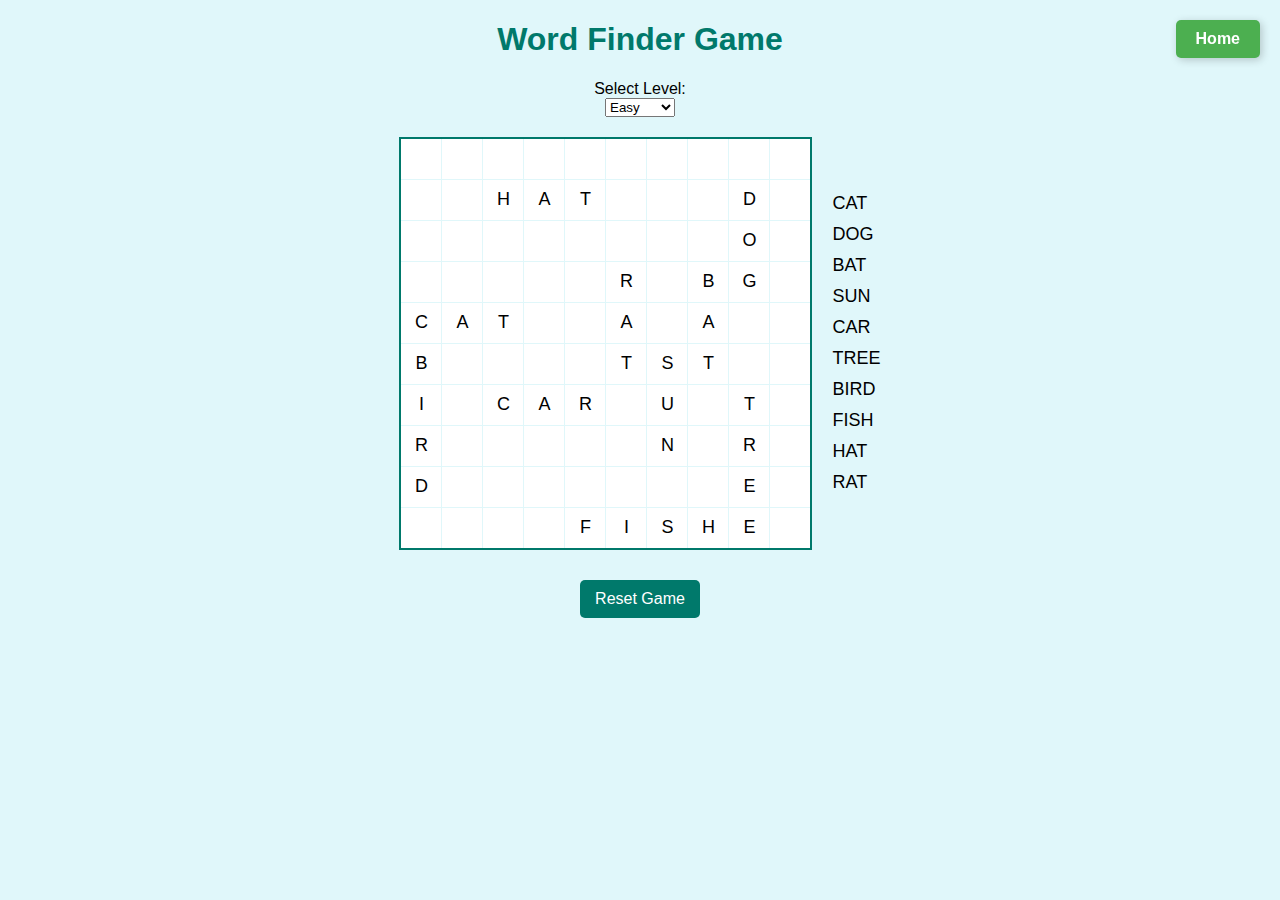
<file: game10.html>
<!DOCTYPE html>
<html lang="en">
<head>
    <meta charset="UTF-8">
    <meta name="viewport" content="width=device-width, initial-scale=1.0">
    <title>Word Finder Game</title>
    <link rel="stylesheet" href="game10.css">
    <a href="index.html" class="home-button">Home</a>

</head>
<body>
    <h1>Word Finder Game</h1>
    <label for="levelSelect">Select Level:</label>
    <select id="levelSelect" onchange="initGame()">
        <option value="easy">Easy</option>
        <option value="medium">Medium</option>
    </select>
    <div class="game-container">
        <div id="grid" class="grid"></div>
        <div class="word-list" id="wordList"></div>
    </div>
    <button id="resetButton" onclick="resetGame()">Reset Game</button>
    <div id="message"></div>
    <script src="game10.js"></script>
</body>
</html>
</file>
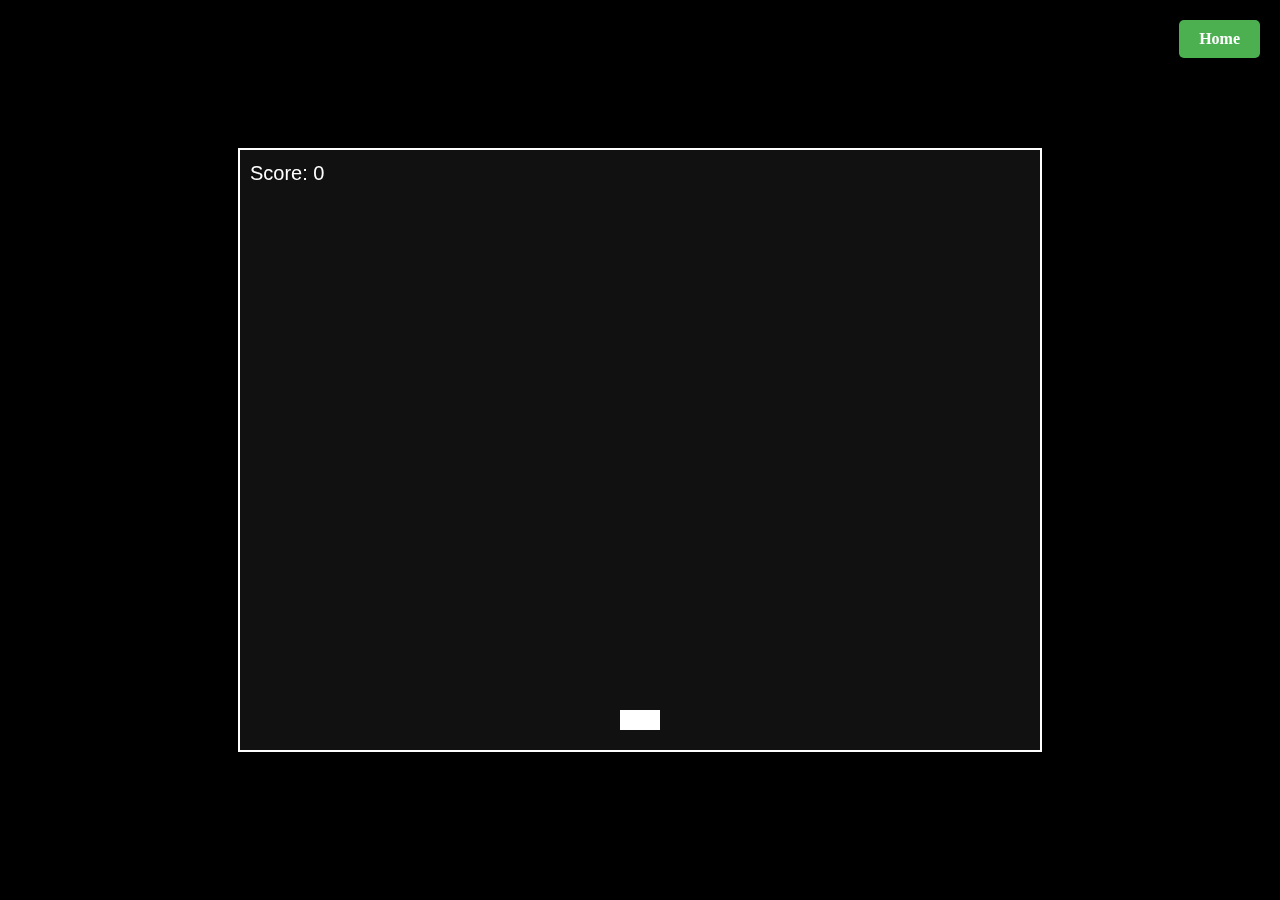
<file: game2.html>
<!DOCTYPE html>
<html lang="en">
<head>
    <meta charset="UTF-8">
    <meta name="viewport" content="width=device-width, initial-scale=1.0">
    <title>Space Shooter Game</title>
    <link rel="stylesheet" href="game2.css">
    <a href="index.html" class="home-button">Home</a>

</head>
<body>
    <div id="game-container">
        <canvas id="gameCanvas"></canvas>
    </div>
    <script src="game2.js"></script>
</body>
</html>
</file>
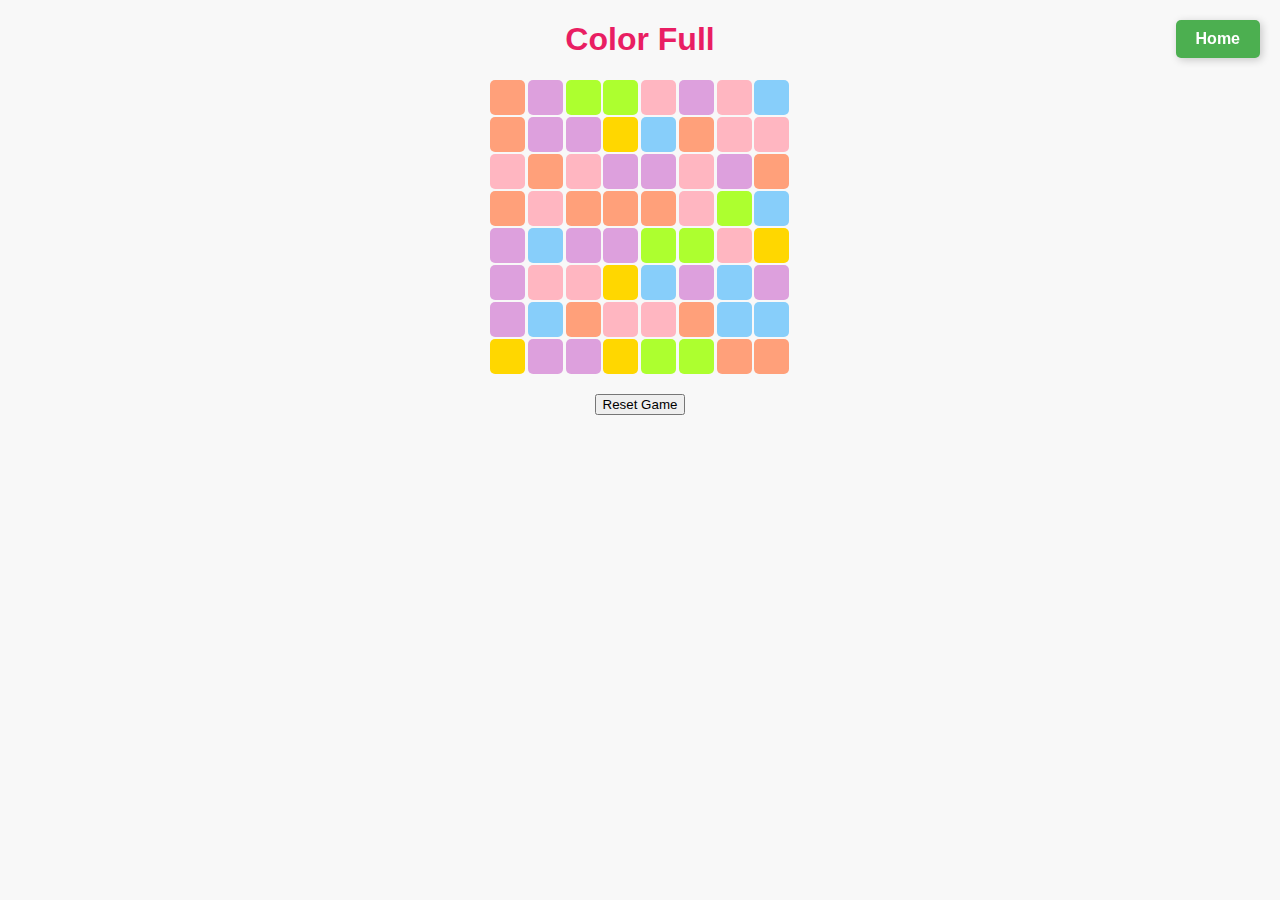
<file: game3.html>
<!DOCTYPE html>
<html lang="en">
<head>
    <meta charset="UTF-8">
    <meta name="viewport" content="width=device-width, initial-scale=1.0">
    <title>color full </title>
    <link rel="stylesheet" href="game3.css">
    <a href="index.html" class="home-button">Home</a>

</head>
<body>
    <h1>Color Full </h1>
    <div class="game-container">
        <div id="board"></div>
        <button id="reset">Reset Game</button>
    </div>
    <script src="game3.js"></script>
</body>
</html>
</file>
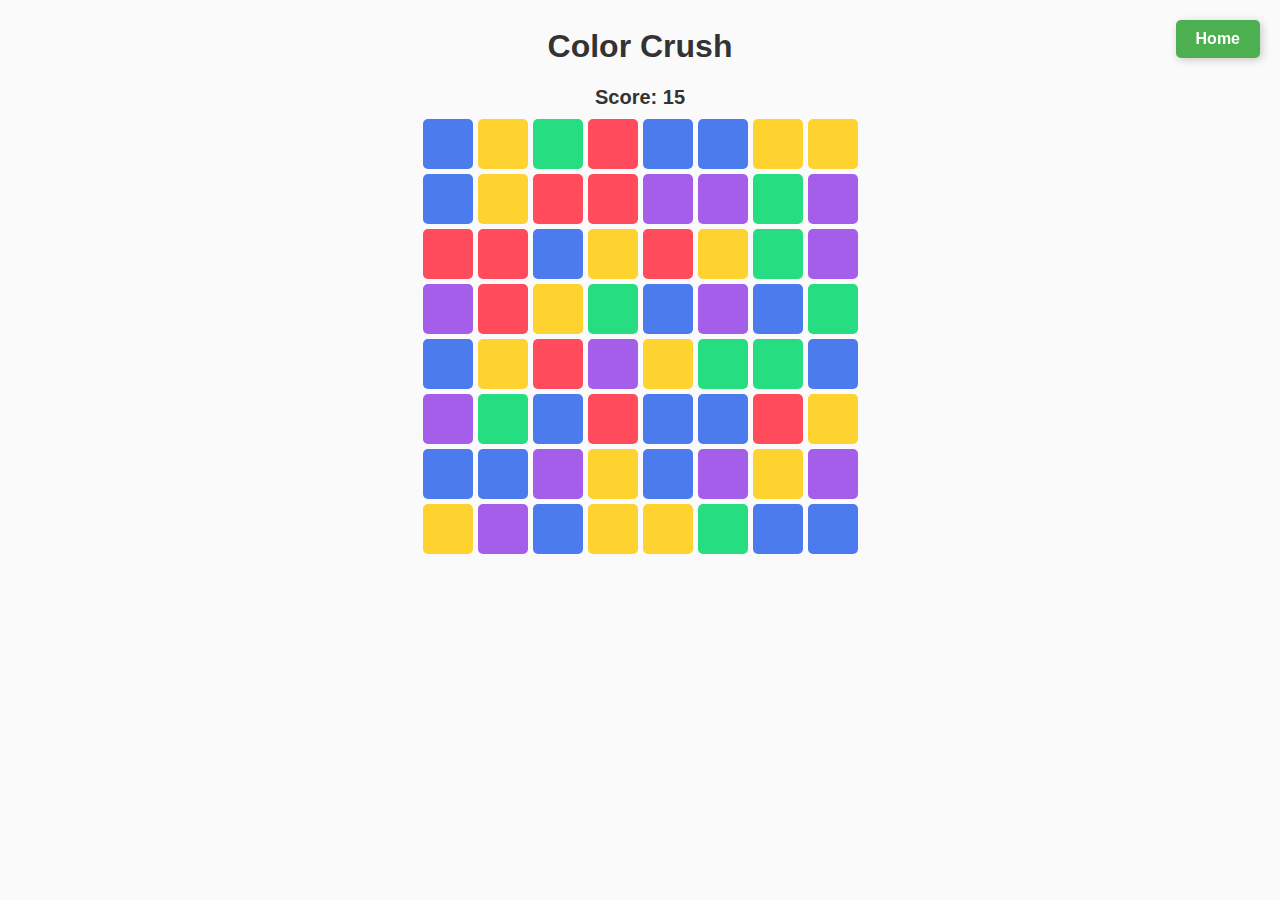
<file: game4.html>
<!DOCTYPE html>
<html lang="en">
<head>
    <meta charset="UTF-8">
    <meta name="viewport" content="width=device-width, initial-scale=1.0">
    <title>Candy Crush Game</title>
    <link rel="stylesheet" href="game4.css">
    <a href="index.html" class="home-button">Home</a>

</head>
<body>
    <h1>Color Crush</h1>
    <div class="score-board">Score: <span id="score">0</span></div>
    <div class="grid"></div>

    <script src="game4.js"></script>
</body>
</html>
</file>
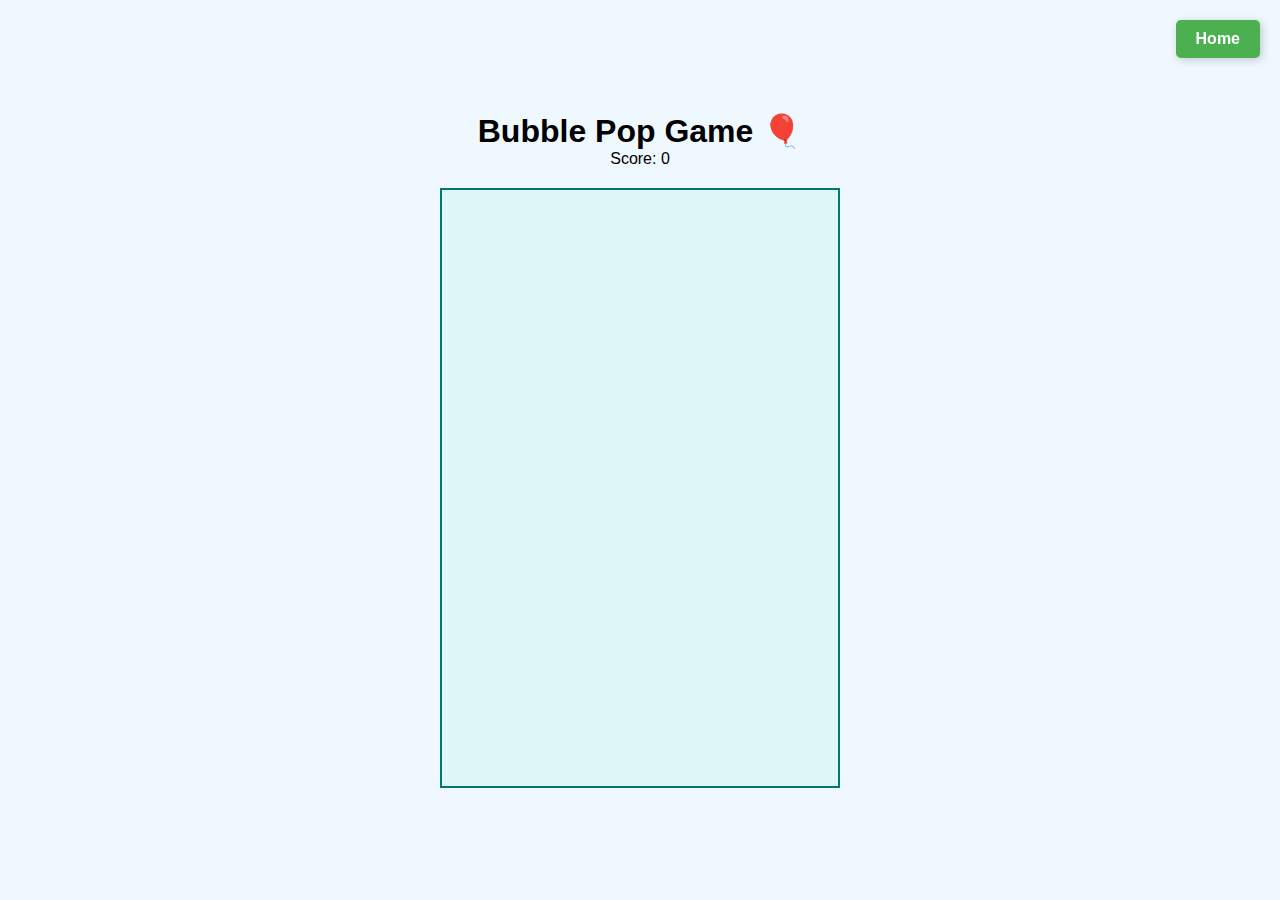
<file: game5.html>
<!DOCTYPE html>
<html lang="en">
<head>
    <meta charset="UTF-8">
    <meta name="viewport" content="width=device-width, initial-scale=1.0">
    <title>Bubble Pop Game</title>
    <link rel="stylesheet" href="game5.css">
    <a href="index.html" class="home-button">Home</a>

</head>
<body>
    <div class="game-container">
        <h1>Bubble Pop Game 🎈</h1>
        <p>Score: <span id="score">0</span></p>
        <div id="game-area"></div>
        <p id="game-over" class="hidden">Game Over! Try Again.</p>
    </div>
    <script src="game5.js"></script>
</body>
</html>
</file>
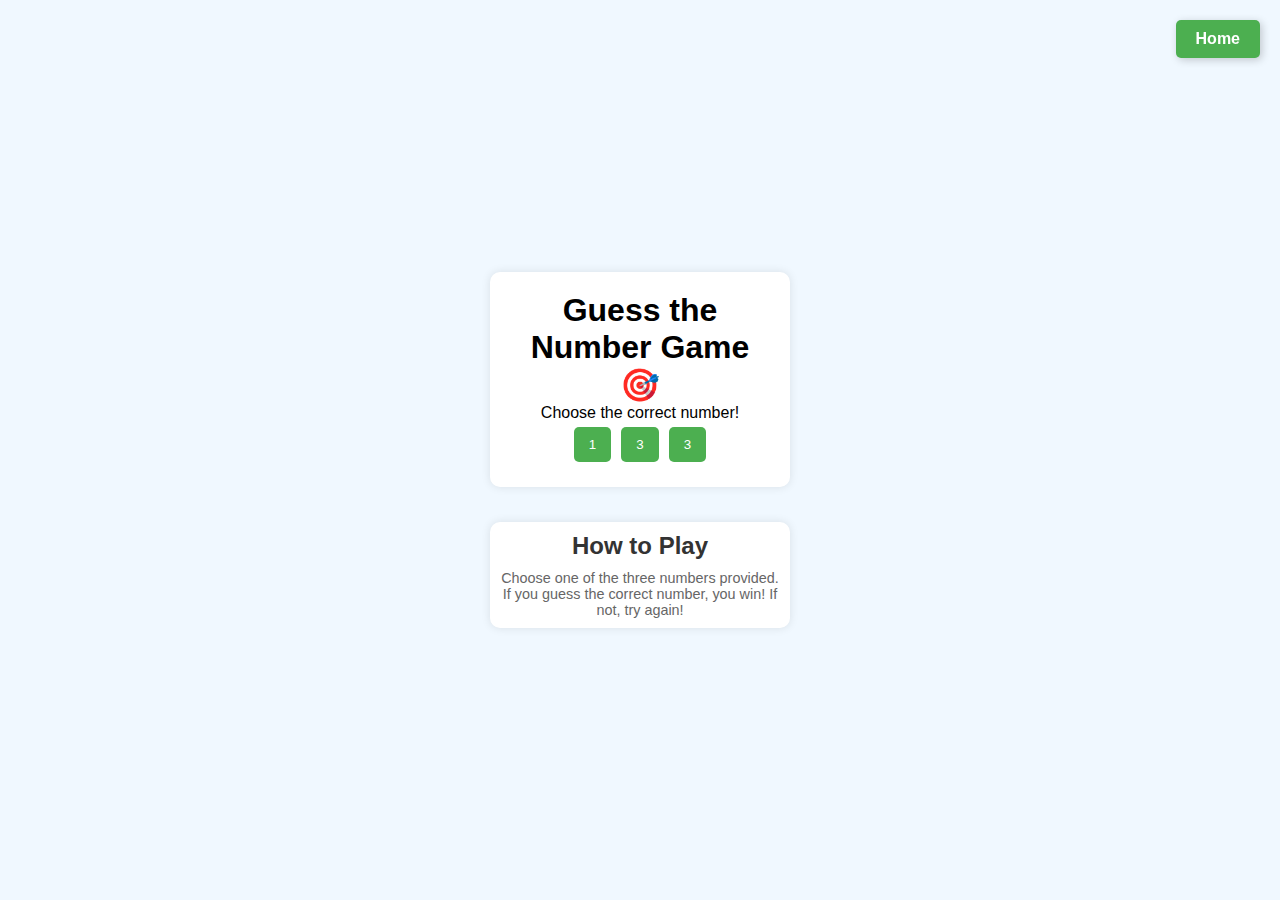
<file: game6.html>
<!DOCTYPE html>
<html lang="en">
<head>
    <meta charset="UTF-8">
    <meta name="viewport" content="width=device-width, initial-scale=1.0">
    <title>Guess the Number Game</title>
    <link rel="stylesheet" href="game6.css">
    <a href="index.html" class="home-button">Home</a>

</head>
<body>
    <div class="game-container">
        <h1>Guess the Number Game 🎯</h1>
        <p>Choose the correct number!</p>
        <div id="guessOptions"></div>
        <button id="restartGame" class="hidden">Restart Game</button>
    </div>
    <p id="resultMessage"></p>

    <footer>
        <h2>How to Play</h2>
        <p>Choose one of the three numbers provided. If you guess the correct number, you win! If not, try again!</p>
    </footer>
    <script src="game6.js"></script>
</body>
</html>
</file>
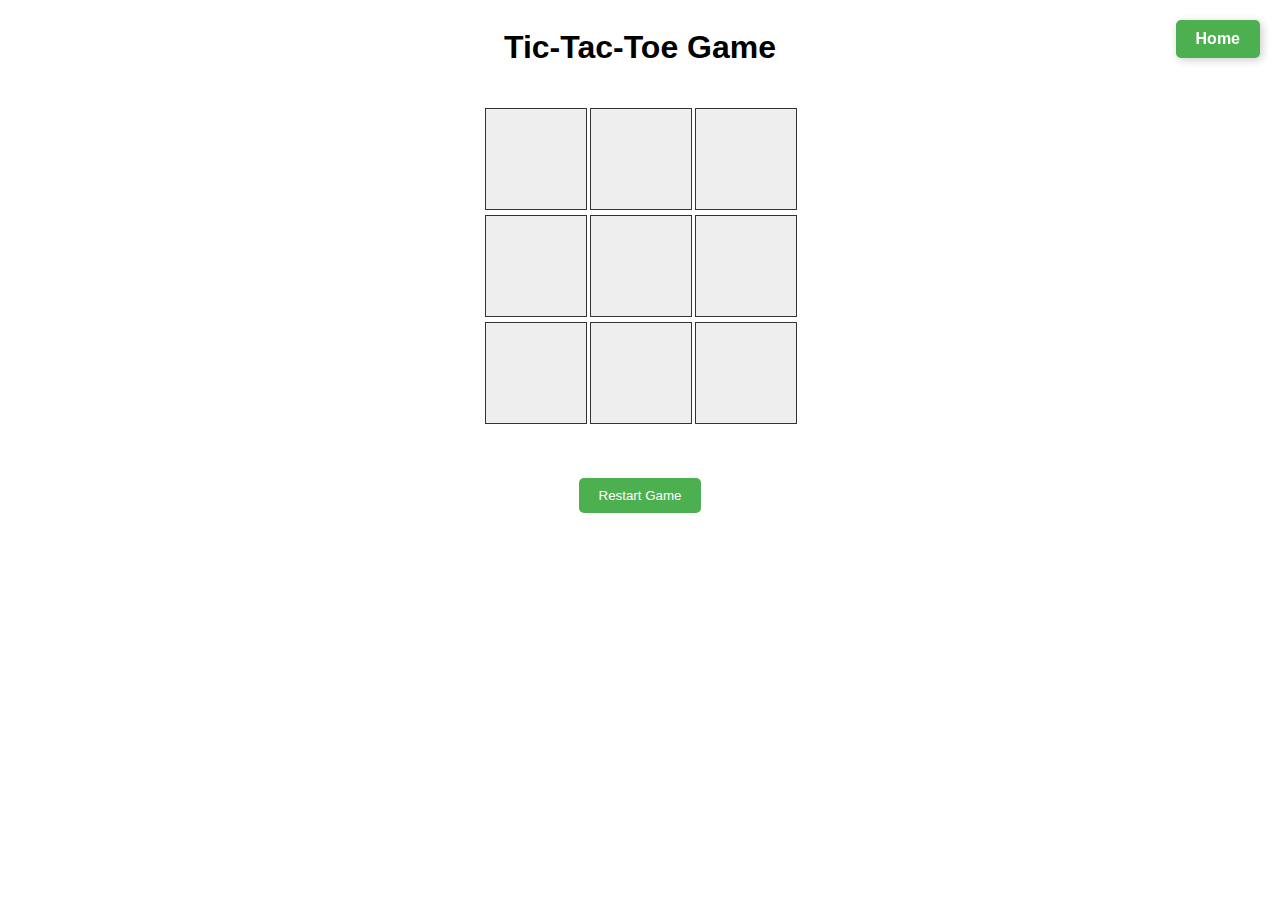
<file: game7.html>
<!DOCTYPE html>
<html lang="en">
<head>
    <meta charset="UTF-8">
    <meta name="viewport" content="width=device-width, initial-scale=1.0">
    <title>Tic-Tac-Toe Game</title>
    <link rel="stylesheet" href="game7.css">
    <a href="index.html" class="home-button">Home</a>

</head>
<body>
    <h1>Tic-Tac-Toe Game</h1>
    <div class="game-board">
        <div class="cell" data-cell></div>
        <div class="cell" data-cell></div>
        <div class="cell" data-cell></div>
        <div class="cell" data-cell></div>
        <div class="cell" data-cell></div>
        <div class="cell" data-cell></div>
        <div class="cell" data-cell></div>
        <div class="cell" data-cell></div>
        <div class="cell" data-cell></div>
    </div>
    <p id="winnerMessage"></p>
    <button id="restartButton">Restart Game</button>
    
    <!-- Celebration Overlay with animation -->
    <div id="celebrationOverlay" class="celebration-overlay">
        <h2 id="celebrationMessage">Congratulations!</h2>
        <button id="overlayRestartButton">Play Again</button>
    </div>
    <script src="game7.js"></script>
</body>
</html>
</file>
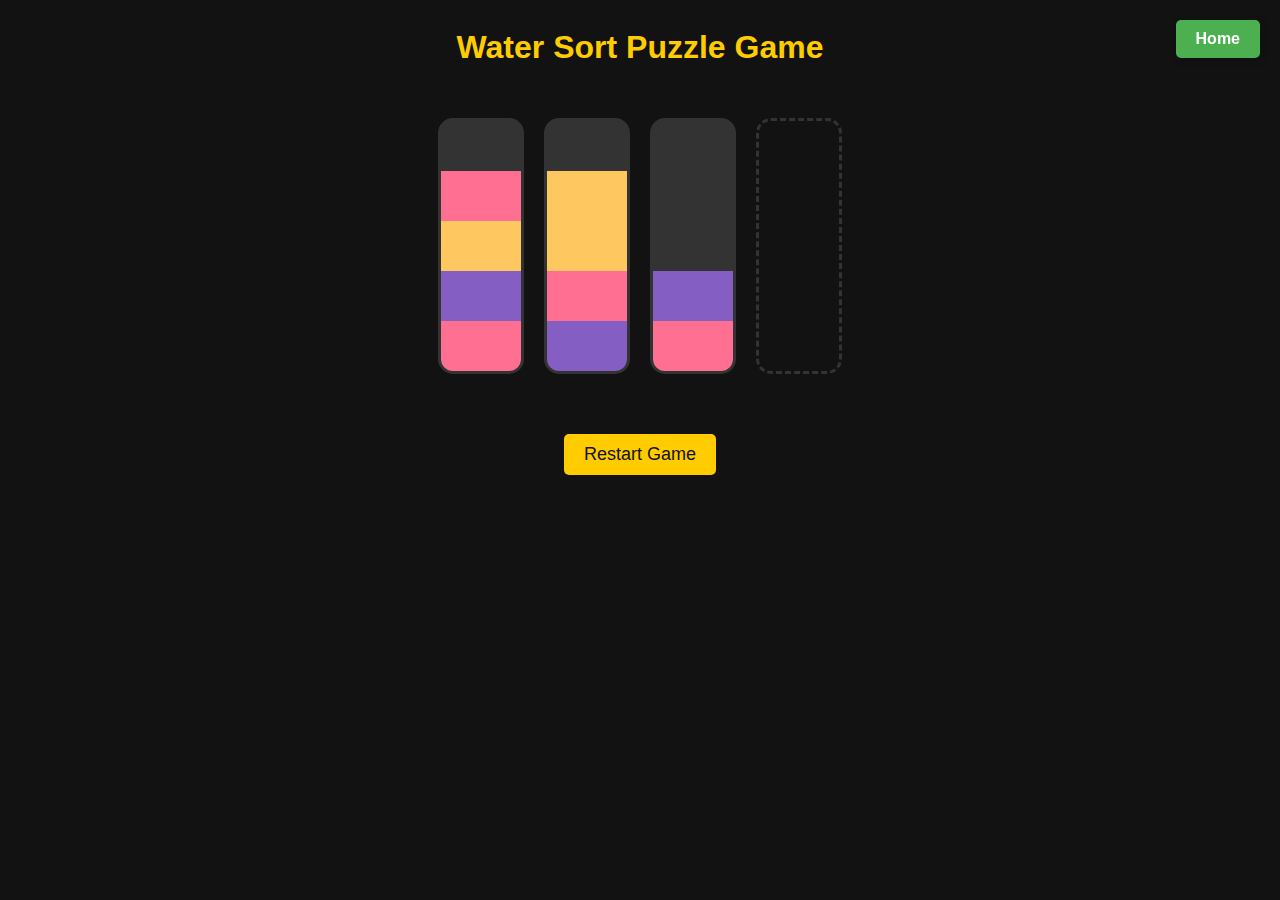
<file: game8.html>
<!DOCTYPE html>
<html lang="en">
<head>
    <meta charset="UTF-8">
    <meta name="viewport" content="width=device-width, initial-scale=1.0">
    <title>Water Sort Puzzle - Dark Mode</title>
    <link rel="stylesheet" href="game8.css">
    <a href="index.html" class="home-button">Home</a>

</head>
<body>
    <h1>Water Sort Puzzle Game</h1>
    <div class="game-container">
        <!-- Bottles for the game -->
        <div class="bottle" onclick="selectBottle(0)">
            <div class="layer color1"></div>
            <div class="layer color2"></div>
            <div class="layer color3"></div>
            <div class="layer color1"></div>
        </div>
        <div class="bottle" onclick="selectBottle(1)">
            <div class="layer color2"></div>
            <div class="layer color1"></div>
            <div class="layer color3"></div>
            <div class="layer color3"></div>
        </div>
        <div class="bottle" onclick="selectBottle(2)">
            <div class="layer color1"></div>
            <div class="layer color2"></div>
        </div>
        <div class="bottle empty" onclick="selectBottle(3)"></div>
    </div>
    <button id="restartButton" onclick="restartGame()">Restart Game</button>
    <script src="game8.js"></script>
</body>
</html>
</file>
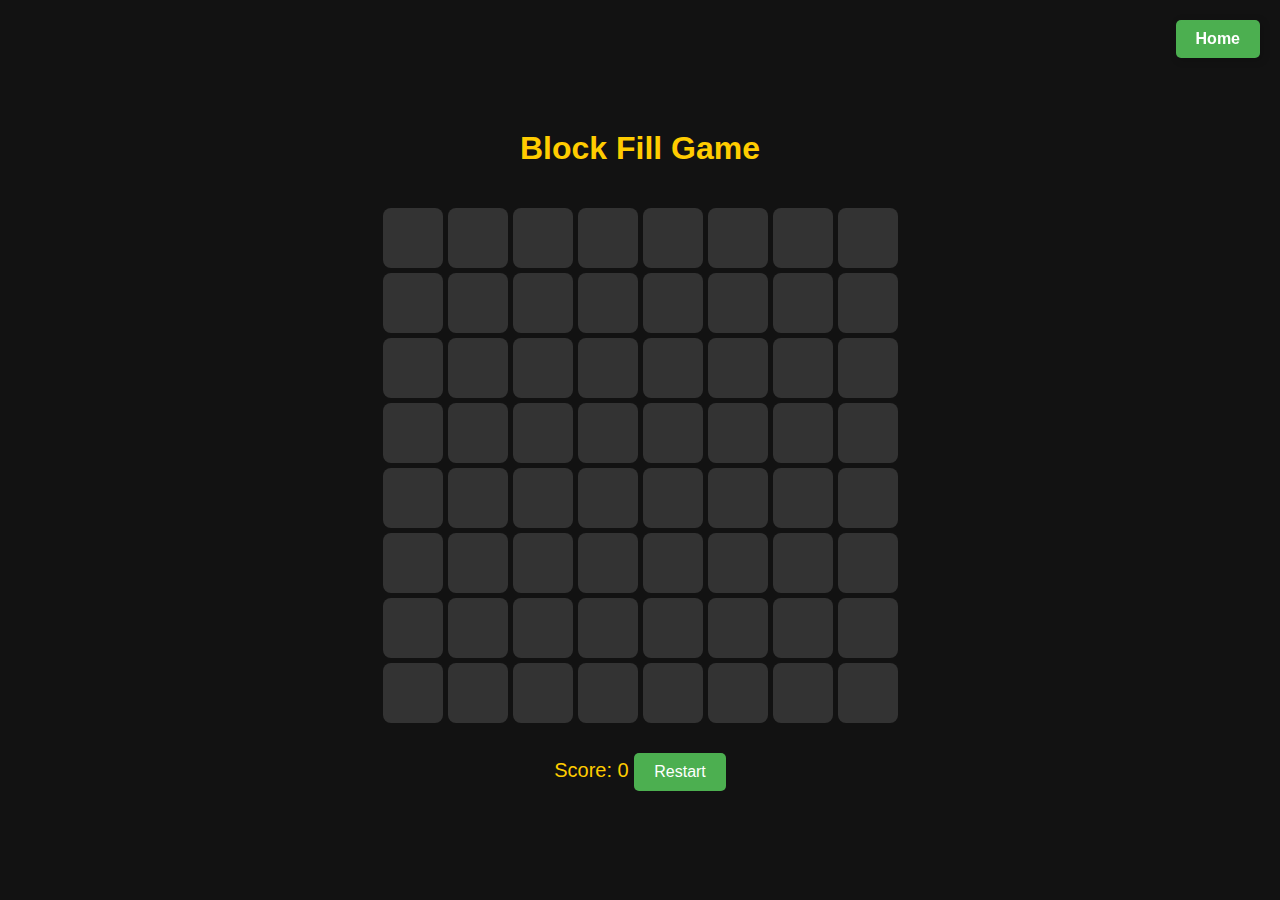
<file: game9.html>
<!DOCTYPE html>
<html lang="en">
<head>
    <meta charset="UTF-8">
    <meta name="viewport" content="width=device-width, initial-scale=1.0">
    <title>Block Fill Game</title>
    <link rel="stylesheet" href="game9.css">
    <a href="index.html" class="home-button">Home</a>

</head>
<body>
    <h1>Block Fill Game</h1>
    <div class="game-container" id="gameContainer"></div>
    <div class="score-container">
        <span>Score: <span id="score">0</span></span>
        <button onclick="resetGame()">Restart</button>
    </div>
    <script src="game9.js"></script>
</body>
</html>
</file>
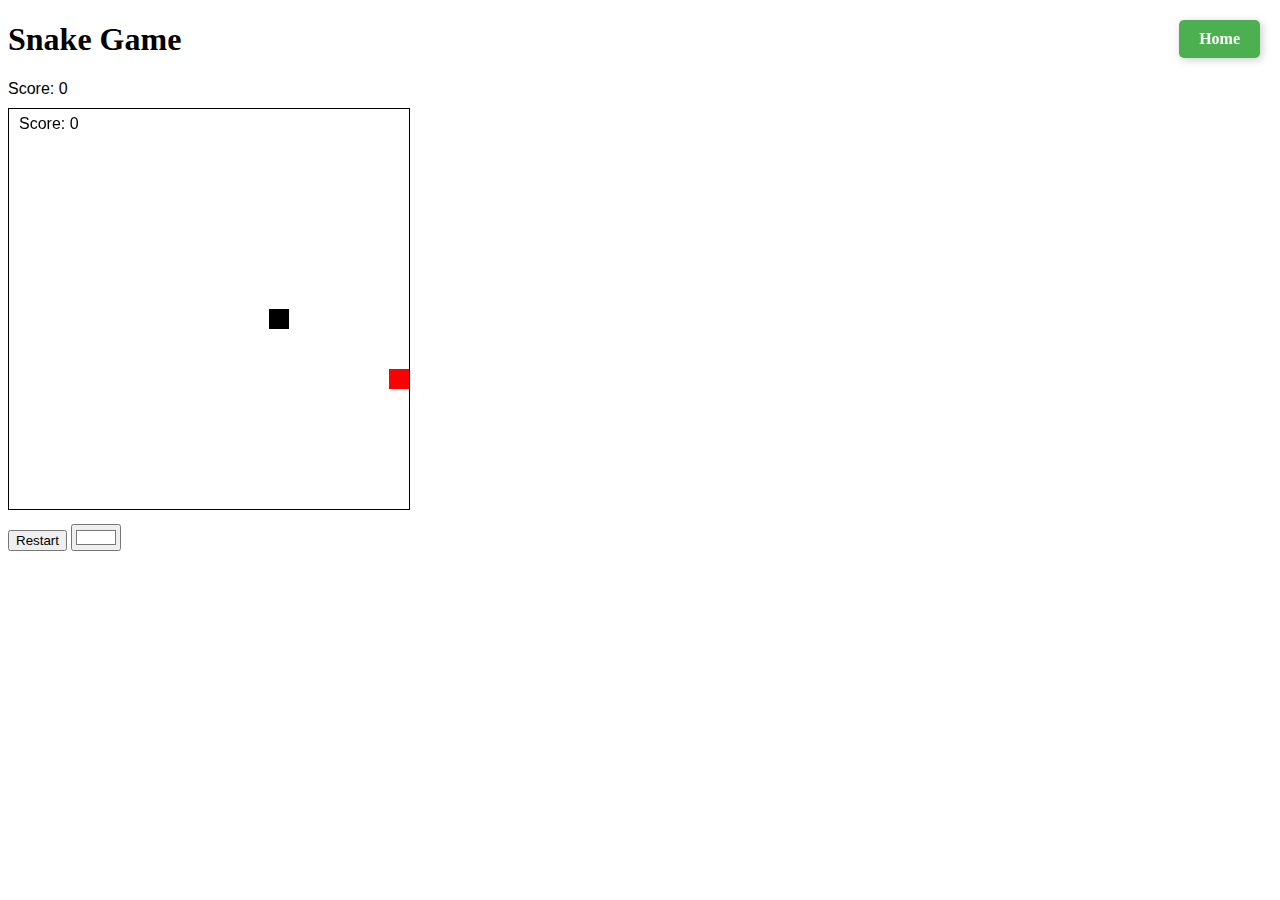
<file: snake.html>
<!DOCTYPE html>
<html>
<head>
  <title>Snake Game</title>
  <a href="index.html" class="home-button">Home</a>
  <style>
    /* Home Button Styling */
.home-button {
    position: fixed;
    top: 20px;
    right: 20px;
    background-color: #4CAF50; /* Green background */
    color: white;
    padding: 10px 20px;
    border-radius: 5px;
    text-decoration: none;
    font-size: 16px;
    font-weight: bold;
    transition: background 0.3s ease;
    box-shadow: 2px 2px 8px rgba(0, 0, 0, 0.2);
}

.home-button:hover {
    background-color: #45a049; /* Slightly darker green on hover */
    box-shadow: 2px 2px 12px rgba(0, 0, 0, 0.3);
}

  </style>

  <style>
    #game-board {
      width: 400px;
      height: 400px;
      border: 1px solid #000;
    }

    #score {
      font-size: 16px;
      font-family: Arial;
      margin-bottom: 10px;
    }

    .button-container {
      margin-top: 10px;
    }
  </style>
</head>
<body>
  <h1>Snake Game</h1>
  <div id="score">Score: 0</div>
  <canvas id="game-board"></canvas>
  <div class="button-container">
    <button onclick="restartGame()">Restart</button>
    <input type="color" id="background-color" onchange="changeBackgroundColor()" value="#ffffff">
  </div>

  <script>
    // Game variables
    var canvasSize = 20;  // Size of each block in the grid
    var boardSize = 20;   // Number of blocks in the grid
    var snake = [{ x: 10, y: 10 }];  // Initial snake position
    var direction = 'right';  // Initial snake direction
    var food = {};  // Food position
    var score = 0;  // Initial score

    var gameBoard = document.getElementById('game-board');
    var ctx = gameBoard.getContext('2d');
    var scoreElement = document.getElementById('score');
    var backgroundColorElement = document.getElementById('background-color');

    function drawSnake() {
      // Clear the canvas
      ctx.clearRect(0, 0, gameBoard.width, gameBoard.height);

      // Draw each segment of the snake
      snake.forEach(function (segment) {
        ctx.fillStyle = '#000';
        ctx.fillRect(segment.x * canvasSize, segment.y * canvasSize, canvasSize, canvasSize);
      });
    }

    function moveSnake() {
      // Create a new head for the snake in the direction of movement
      var head = Object.assign({}, snake[0]);
      switch (direction) {
        case 'up':
          head.y--;
          break;
        case 'down':
          head.y++;
          break;
        case 'left':
          head.x--;
          break;
        case 'right':
          head.x++;
          break;
      }

      // Check if the snake goes out of bounds
      if (
        head.x < 0 ||
        head.x >= boardSize ||
        head.y < 0 ||
        head.y >= boardSize ||
        checkCollision(head)
      ) {
        // Game over
        endGame();
        return;
      }

      // Add the new head to the snake
      snake.unshift(head);

      // Check if the snake has eaten the food
      if (head.x === food.x && head.y === food.y) {
        // Generate new food position
        food.x = Math.floor(Math.random() * boardSize);
        food.y = Math.floor(Math.random() * boardSize);

        // Increase the score
        score += 10;
        scoreElement.textContent = 'Score: ' + score;
      } else {
        // Remove the tail segment
        snake.pop();
      }
    }

    function checkCollision(head) {
      // Check if the snake collides with itself
      for (var i = 1; i < snake.length; i++) {
        if (head.x === snake[i].x && head.y === snake[i].y) {
          return true;
        }
      }
      return false;
    }

    function drawFood() {
      ctx.fillStyle = 'red';
      ctx.fillRect(food.x * canvasSize, food.y * canvasSize, canvasSize, canvasSize);
    }

    function drawScore() {
      ctx.fillStyle = '#000';
      ctx.font = '16px Arial';
      ctx.fillText('Score: ' + score, 10, 20);
    }

    function endGame() {
      // Display the final score
      ctx.fillStyle = '#000';
      ctx.font = '24px Arial';
      ctx.fillText('Game Over', gameBoard.width / 2 - 60, gameBoard.height / 2 - 10);
      ctx.font = '16px Arial';
      ctx.fillText('Final Score: ' + score, gameBoard.width / 2 - 50, gameBoard.height / 2 + 10);
    }

    function changeDirection(event) {
      // Update the direction based on arrow key input
      var key = event.keyCode || event.which;
      switch (key) {
        case 38: // Up arrow
          if (direction !== 'down') {
            direction = 'up';
          }
          break;
        case 40: // Down arrow
          if (direction !== 'up') {
            direction = 'down';
          }
          break;
        case 37: // Left arrow
          if (direction !== 'right') {
            direction = 'left';
          }
          break;
        case 39: // Right arrow
          if (direction !== 'left') {
            direction = 'right';
          }
          break;
      }
    }

    function gameLoop() {
      drawSnake();
      drawFood();
      drawScore();
      moveSnake();
      setTimeout(gameLoop, 200); // Adjust the speed of the snake here
    }

    function restartGame() {
      // Reset game variables
      snake = [{ x: 10, y: 10 }];
      direction = 'right';
      food.x = Math.floor(Math.random() * boardSize);
      food.y = Math.floor(Math.random() * boardSize);
      score = 0;
      scoreElement.textContent = 'Score: ' + score;

      // Clear the canvas
      ctx.clearRect(0, 0, gameBoard.width, gameBoard.height);

      // Start the game loop
      gameLoop();
    }

    function changeBackgroundColor() {
      var color = backgroundColorElement.value;
      gameBoard.style.backgroundColor = color;
    }

    // Initialize the game
    function initGame() {
      // Set up the canvas size
      gameBoard.width = canvasSize * boardSize;
      gameBoard.height = canvasSize * boardSize;

      // Set up initial food position
      food.x = Math.floor(Math.random() * boardSize);
      food.y = Math.floor(Math.random() * boardSize);

      // Start the game loop
      gameLoop();

      // Listen for arrow key input
      document.addEventListener('keydown', changeDirection);
    }

    // Start the game
    initGame();
  </script>
</body>
</html>
</file>
<file: game10.css>
body {
    display: flex;
    flex-direction: column;
    align-items: center;
    font-family: Arial, sans-serif;
    background-color: #e0f7fa;
    margin: 0;
}
/* Home Button Styling */
.home-button {
    position: fixed;
    top: 20px;
    right: 20px;
    background-color: #4CAF50; /* Green background */
    color: white;
    padding: 10px 20px;
    border-radius: 5px;
    text-decoration: none;
    font-size: 16px;
    font-weight: bold;
    transition: background 0.3s ease;
    box-shadow: 2px 2px 8px rgba(0, 0, 0, 0.2);
}

.home-button:hover {
    background-color: #45a049; /* Slightly darker green on hover */
    box-shadow: 2px 2px 12px rgba(0, 0, 0, 0.3);
}


h1 {
    color: #00796b;
}

.game-container {
    display: flex;
    margin: 20px;
}

.grid {
    display: grid;
    grid-template-columns: repeat(10, 40px);
    grid-template-rows: repeat(10, 40px);
    gap: 1px;
    border: 2px solid #00796b;
    margin-right: 20px;
}

.cell {
    width: 40px;
    height: 40px;
    display: flex;
    align-items: center;
    justify-content: center;
    background-color: #ffffff;
    cursor: pointer;
    font-size: 18px;
}

.cell.selected {
    background-color: #4db6ac;
    color: white;
}

.word-list {
    display: flex;
    flex-direction: column;
    justify-content: center;
}

.word {
    font-size: 18px;
    margin: 5px 0;
}

button {
    padding: 10px 15px;
    margin-top: 10px;
    font-size: 16px;
    background-color: #00796b;
    color: white;
    border: none;
    border-radius: 5px;
    cursor: pointer;
}

button:hover {
    background-color: #004d40;
}

#message {
    margin-top: 20px;
    font-size: 18px;
    color: #e64a19;
}
</file>
<file: game2.css>
* {
    margin: 0;
    padding: 0;
    box-sizing: border-box;
}
/* Home Button Styling */
.home-button {
    position: fixed;
    top: 20px;
    right: 20px;
    background-color: #4CAF50; /* Green background */
    color: white;
    padding: 10px 20px;
    border-radius: 5px;
    text-decoration: none;
    font-size: 16px;
    font-weight: bold;
    transition: background 0.3s ease;
    box-shadow: 2px 2px 8px rgba(0, 0, 0, 0.2);
}

.home-button:hover {
    background-color: #45a049; /* Slightly darker green on hover */
    box-shadow: 2px 2px 12px rgba(0, 0, 0, 0.3);
}


body {
    background-color: #000;
    display: flex;
    justify-content: center;
    align-items: center;
    height: 100vh;
}

#game-container {
    display: flex;
    justify-content: center;
    align-items: center;
}

canvas {
    border: 2px solid white;
    background-color: #111;
}
</file>
<file: game3.css>
body {
    font-family: Arial, sans-serif;
    background-color: #f8f8f8;
    text-align: center;
}
/* Home Button Styling */
.home-button {
    position: fixed;
    top: 20px;
    right: 20px;
    background-color: #4CAF50; /* Green background */
    color: white;
    padding: 10px 20px;
    border-radius: 5px;
    text-decoration: none;
    font-size: 16px;
    font-weight: bold;
    transition: background 0.3s ease;
    box-shadow: 2px 2px 8px rgba(0, 0, 0, 0.2);
}

.home-button:hover {
    background-color: #45a049; /* Slightly darker green on hover */
    box-shadow: 2px 2px 12px rgba(0, 0, 0, 0.3);
}


h1 {
    color: #e91e63;
}

.game-container {
    margin: auto;
    width: 300px;
}

#board {
    display: grid;
    grid-template-columns: repeat(8, 1fr);
    grid-template-rows: repeat(8, 1fr);
    gap: 2px;
    margin-bottom: 20px;
}

.candy {
    width: 35px;
    height: 35px;
    border-radius: 5px;
    display: flex;
    justify-content: center;
    align-items: center;
    font-size: 18px;
    color: white;
}
</file>
<file: game4.css>
body {
    display: flex;
    flex-direction: column;
    align-items: center;
    font-family: Arial, sans-serif;
    background-color: #fafafa;
    color: #333;
}
/* Home Button Styling */
.home-button {
    position: fixed;
    top: 20px;
    right: 20px;
    background-color: #4CAF50; /* Green background */
    color: white;
    padding: 10px 20px;
    border-radius: 5px;
    text-decoration: none;
    font-size: 16px;
    font-weight: bold;
    transition: background 0.3s ease;
    box-shadow: 2px 2px 8px rgba(0, 0, 0, 0.2);
}

.home-button:hover {
    background-color: #45a049; /* Slightly darker green on hover */
    box-shadow: 2px 2px 12px rgba(0, 0, 0, 0.3);
}


h1 {
    margin-top: 20px;
}

.score-board {
    margin-bottom: 10px;
    font-size: 20px;
    font-weight: bold;
}

.grid {
    display: grid;
    grid-template-columns: repeat(8, 50px);
    grid-template-rows: repeat(8, 50px);
    gap: 5px;
}

.candy {
    width: 50px;
    height: 50px;
    border-radius: 10%;
    display: inline-block;
    transition: all 0.2s ease;
}

.candy.red { background-color: #ff4b5c; }
.candy.blue { background-color: #4b7bec; }
.candy.green { background-color: #26de81; }
.candy.yellow { background-color: #fed330; }
.candy.purple { background-color: #a55eea; }

.candy:hover {
    transform: scale(1.1);
    cursor: pointer;
}
</file>
<file: game5.css>
* {
    margin: 0;
    padding: 0;
    box-sizing: border-box;
}
/* Home Button Styling */
.home-button {
    position: fixed;
    top: 20px;
    right: 20px;
    background-color: #4CAF50; /* Green background */
    color: white;
    padding: 10px 20px;
    border-radius: 5px;
    text-decoration: none;
    font-size: 16px;
    font-weight: bold;
    transition: background 0.3s ease;
    box-shadow: 2px 2px 8px rgba(0, 0, 0, 0.2);
}

.home-button:hover {
    background-color: #45a049; /* Slightly darker green on hover */
    box-shadow: 2px 2px 12px rgba(0, 0, 0, 0.3);
}


body {
    display: flex;
    justify-content: center;
    align-items: center;
    height: 100vh;
    background-color: #f0f8ff;
    font-family: Arial, sans-serif;
}

.game-container {
    text-align: center;
}

#game-area {
    position: relative;
    width: 400px;
    height: 600px;
    background-color: #e0f7fa;
    border: 2px solid #00796b;
    overflow: hidden;
    margin-top: 20px;
}

.bubble {
    position: absolute;
    width: 50px;
    height: 50px;
    border-radius: 50%;
    background-color: pink;
    cursor: pointer;
    animation: float-up 5s linear infinite;
}

@keyframes float-up {
    0% {
        bottom: -50px;
    }
    100% {
        bottom: 650px;
    }
}

.hidden {
    display: none;
}

#game-over {
    color: red;
    font-size: 1.5em;
    margin-top: 20px;
}
</file>
<file: game6.css>
* {
    margin: 0;
    padding: 0;
    box-sizing: border-box;
}
/* Home Button Styling */
.home-button {
    position: fixed;
    top: 20px;
    right: 20px;
    background-color: #4CAF50; /* Green background */
    color: white;
    padding: 10px 20px;
    border-radius: 5px;
    text-decoration: none;
    font-size: 16px;
    font-weight: bold;
    transition: background 0.3s ease;
    box-shadow: 2px 2px 8px rgba(0, 0, 0, 0.2);
}

.home-button:hover {
    background-color: #45a049; /* Slightly darker green on hover */
    box-shadow: 2px 2px 12px rgba(0, 0, 0, 0.3);
}

body {
    display: flex;
    flex-direction: column;
    justify-content: center;
    align-items: center;
    height: 100vh;
    background-color: #f0f8ff;
    font-family: Arial, sans-serif;
}

.game-container {
    text-align: center;
    background-color: #ffffff;
    border-radius: 10px;
    box-shadow: 0 0 10px rgba(0, 0, 0, 0.1);
    padding: 20px;
    width: 300px;
}

button {
    padding: 10px 15px;
    border: none;
    border-radius: 5px;
    background-color: #4CAF50;
    color: white;
    cursor: pointer;
    margin: 5px;
}

button:hover {
    background-color: #45a049;
}

.hidden {
    display: none;
}

#resultMessage {
    margin-top: 15px;
    font-size: 1.2em;
}

.congratulations {
    font-size: 1.5em;
    color: #4CAF50;
    animation: bounce 1s ease; /* Bounce animation */
}

@keyframes bounce {
    0%, 20%, 50%, 80%, 100% {
        transform: translateY(0);
    }
    40% {
        transform: translateY(-30px);
    }
    60% {
        transform: translateY(-15px);
    }
}

/* Footer Styles */
footer {
    text-align: center;
    margin-top: 20px;
    background-color: #ffffff;
    padding: 10px;
    border-radius: 10px;
    box-shadow: 0 0 10px rgba(0, 0, 0, 0.1);
    width: 300px;
    animation: fadeIn 1s ease; /* Fade in animation */
}

@keyframes fadeIn {
    from {
        opacity: 0;
    }
    to {
        opacity: 1;
    }
}

footer h2 {
    margin-bottom: 10px;
    color: #333;
}

footer p {
    font-size: 0.9em;
    color: #666;
}
</file>
<file: game7.css>
body {
    display: flex;
    flex-direction: column;
    align-items: center;
    font-family: Arial, sans-serif;
    overflow: hidden;
}
/* Home Button Styling */
.home-button {
    position: fixed;
    top: 20px;
    right: 20px;
    background-color: #4CAF50; /* Green background */
    color: white;
    padding: 10px 20px;
    border-radius: 5px;
    text-decoration: none;
    font-size: 16px;
    font-weight: bold;
    transition: background 0.3s ease;
    box-shadow: 2px 2px 8px rgba(0, 0, 0, 0.2);
}

.home-button:hover {
    background-color: #45a049; /* Slightly darker green on hover */
    box-shadow: 2px 2px 12px rgba(0, 0, 0, 0.3);
}

.game-board {
    display: grid;
    grid-template-columns: repeat(3, 100px);
    gap: 5px;
    margin: 20px 0;
}

.cell {
    width: 100px;
    height: 100px;
    background-color: #eee;
    display: flex;
    align-items: center;
    justify-content: center;
    font-size: 48px;
    cursor: pointer;
    border: 1px solid #333;
    transition: transform 0.3s;
}

.cell.x {
    color: red;
    font-size: 64px;
}

.cell.circle {
    color: blue;
    font-size: 64px;
}

#restartButton {
    padding: 10px 20px;
    background-color: #4CAF50;
    color: white;
    border: none;
    border-radius: 5px;
    cursor: pointer;
}

#restartButton:hover {
    background-color: #45a049;
}

#winnerMessage {
    font-size: 1.2em;
    color: #333;
    margin-bottom: 15px;
}

/* Celebration Overlay */
.celebration-overlay {
    display: none;
    position: fixed;
    top: 0;
    left: 0;
    width: 100%;
    height: 100%;
    background: rgba(0, 0, 0, 0.8);
    color: white;
    display: flex;
    flex-direction: column;
    align-items: center;
    justify-content: center;
    z-index: 10;
    animation: fadeIn 0.5s ease-in-out;
}

@keyframes fadeIn {
    from {
        opacity: 0;
    }
    to {
        opacity: 1;
    }
}

#celebrationMessage {
    font-size: 3em;
    text-align: center;
    margin-bottom: 20px;
}

/* Flying Animation for Confetti */
@keyframes fly {
    0% { transform: translateY(0); opacity: 1; }
    100% { transform: translateY(-100vh); opacity: 0; }
}

.confetti {
    position: fixed;
    width: 10px;
    height: 20px;
    background-color: gold;
    top: 100%;
    left: 50%;
    animation: fly 2s ease-out infinite;
    opacity: 0;
}

.confetti:nth-child(2) { left: 40%; background-color: orange; animation-delay: 0.1s; }
.confetti:nth-child(3) { left: 60%; background-color: red; animation-delay: 0.2s; }
.confetti:nth-child(4) { left: 70%; background-color: green; animation-delay: 0.3s; }
.confetti:nth-child(5) { left: 30%; background-color: purple; animation-delay: 0.4s; }
.confetti:nth-child(6) { left: 80%; background-color: blue; animation-delay: 0.5s; }

#overlayRestartButton {
    padding: 10px 20px;
    font-size: 18px;
    background-color: #4CAF50;
    color: white;
    border: none;
    border-radius: 5px;
    cursor: pointer;
    margin-top: 20px;
}
</file>
<file: game8.css>
body {
    background-color: #121212;
    color: #ffffff;
    display: flex;
    flex-direction: column;
    align-items: center;
    font-family: Arial, sans-serif;
}
/* Home Button Styling */
.home-button {
    position: fixed;
    top: 20px;
    right: 20px;
    background-color: #4CAF50; /* Green background */
    color: white;
    padding: 10px 20px;
    border-radius: 5px;
    text-decoration: none;
    font-size: 16px;
    font-weight: bold;
    transition: background 0.3s ease;
    box-shadow: 2px 2px 8px rgba(0, 0, 0, 0.2);
}

.home-button:hover {
    background-color: #45a049; /* Slightly darker green on hover */
    box-shadow: 2px 2px 12px rgba(0, 0, 0, 0.3);
}


h1 {
    color: #ffcc00;
}

.game-container {
    display: flex;
    gap: 20px;
    margin: 30px 0;
}

.bottle {
    width: 80px;
    height: 250px;
    border: 3px solid #333;
    border-radius: 15px;
    display: flex;
    flex-direction: column-reverse;
    justify-content: flex-start;
    overflow: hidden;
    cursor: pointer;
    background-color: #333;
    position: relative;
    transition: transform 0.3s ease;
}

.bottle:hover {
    transform: scale(1.1);
}

.layer {
    width: 100%;
    height: 20%;
}

.color1 { background-color: #FF6F91; }
.color2 { background-color: #845EC2; }
.color3 { background-color: #FFC75F; }
.color4 { background-color: #00C9A7; }

/* Empty bottle styling */
.bottle.empty {
    background-color: transparent;
    border-style: dashed;
}

.bottle.selected {
    outline: 3px solid #ffcc00;
}

#restartButton {
    padding: 10px 20px;
    margin-top: 30px;
    font-size: 18px;
    background-color: #ffcc00;
    color: #121212;
    border: none;
    border-radius: 5px;
    cursor: pointer;
    transition: background-color 0.3s;
}

#restartButton:hover {
    background-color: #ffaa00;
}
</file>
<file: game9.css>
body {
    display: flex;
    flex-direction: column;
    align-items: center;
    font-family: Arial, sans-serif;
    background-color: #121212;
    color: #ffffff;
    margin: 0;
    height: 100vh;
    justify-content: center;
}
/* Home Button Styling */
.home-button {
    position: fixed;
    top: 20px;
    right: 20px;
    background-color: #4CAF50; /* Green background */
    color: white;
    padding: 10px 20px;
    border-radius: 5px;
    text-decoration: none;
    font-size: 16px;
    font-weight: bold;
    transition: background 0.3s ease;
    box-shadow: 2px 2px 8px rgba(0, 0, 0, 0.2);
}

.home-button:hover {
    background-color: #45a049; /* Slightly darker green on hover */
    box-shadow: 2px 2px 12px rgba(0, 0, 0, 0.3);
}

h1 {
    color: #ffcc00;
}

.game-container {
    display: grid;
    grid-template-columns: repeat(8, 60px);
    gap: 5px;
    margin-top: 20px;
}

.block {
    width: 60px;
    height: 60px;
    background-color: #333;
    border-radius: 8px;
    cursor: pointer;
    transition: background-color 0.3s;
}

.block.filled {
    background-color: #ff6f61;
}

.score-container {
    margin-top: 20px;
    font-size: 20px;
    color: #ffcc00;
}

button {
    padding: 10px 20px;
    font-size: 16px;
    margin-top: 10px;
    background-color: #4CAF50;
    color: white;
    border: none;
    border-radius: 5px;
    cursor: pointer;
}

button:hover {
    background-color: #45a049;
}
</file>
